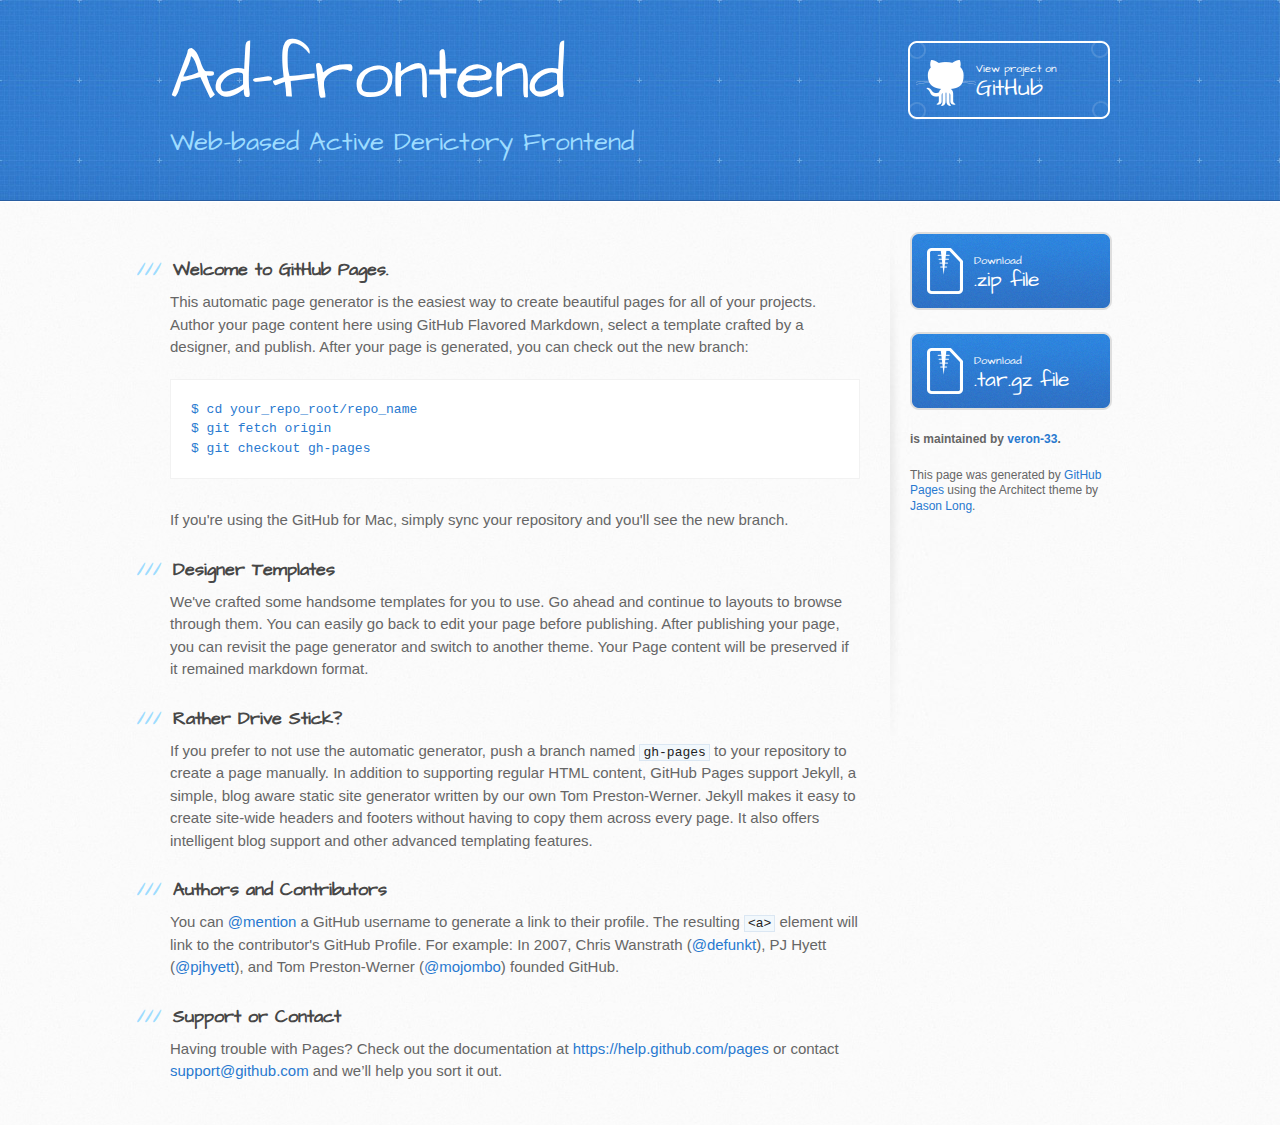
<file: index.html>
<!DOCTYPE html>
<html>
  <head>
    <meta charset='utf-8'>
    <meta http-equiv="X-UA-Compatible" content="chrome=1">
    <meta name="viewport" content="width=device-width, initial-scale=1, maximum-scale=1">
    <link href='https://fonts.googleapis.com/css?family=Architects+Daughter' rel='stylesheet' type='text/css'>
    <link rel="stylesheet" type="text/css" href="stylesheets/stylesheet.css" media="screen">
    <link rel="stylesheet" type="text/css" href="stylesheets/pygment_trac.css" media="screen">
    <link rel="stylesheet" type="text/css" href="stylesheets/print.css" media="print">

    <!--[if lt IE 9]>
    <script src="//html5shiv.googlecode.com/svn/trunk/html5.js"></script>
    <![endif]-->

    <title>Ad-frontend by veron-33</title>
  </head>

  <body>
    <header>
      <div class="inner">
        <h1>Ad-frontend</h1>
        <h2>Web-based Active Derictory Frontend</h2>
        <a href="https://github.com/veron-33/ad-frontend" class="button"><small>View project on</small> GitHub</a>
      </div>
    </header>

    <div id="content-wrapper">
      <div class="inner clearfix">
        <section id="main-content">
          <h3>
<a id="welcome-to-github-pages" class="anchor" href="#welcome-to-github-pages" aria-hidden="true"><span class="octicon octicon-link"></span></a>Welcome to GitHub Pages.</h3>

<p>This automatic page generator is the easiest way to create beautiful pages for all of your projects. Author your page content here using GitHub Flavored Markdown, select a template crafted by a designer, and publish. After your page is generated, you can check out the new branch:</p>

<pre><code>$ cd your_repo_root/repo_name
$ git fetch origin
$ git checkout gh-pages
</code></pre>

<p>If you're using the GitHub for Mac, simply sync your repository and you'll see the new branch.</p>

<h3>
<a id="designer-templates" class="anchor" href="#designer-templates" aria-hidden="true"><span class="octicon octicon-link"></span></a>Designer Templates</h3>

<p>We've crafted some handsome templates for you to use. Go ahead and continue to layouts to browse through them. You can easily go back to edit your page before publishing. After publishing your page, you can revisit the page generator and switch to another theme. Your Page content will be preserved if it remained markdown format.</p>

<h3>
<a id="rather-drive-stick" class="anchor" href="#rather-drive-stick" aria-hidden="true"><span class="octicon octicon-link"></span></a>Rather Drive Stick?</h3>

<p>If you prefer to not use the automatic generator, push a branch named <code>gh-pages</code> to your repository to create a page manually. In addition to supporting regular HTML content, GitHub Pages support Jekyll, a simple, blog aware static site generator written by our own Tom Preston-Werner. Jekyll makes it easy to create site-wide headers and footers without having to copy them across every page. It also offers intelligent blog support and other advanced templating features.</p>

<h3>
<a id="authors-and-contributors" class="anchor" href="#authors-and-contributors" aria-hidden="true"><span class="octicon octicon-link"></span></a>Authors and Contributors</h3>

<p>You can <a href="https://github.com/blog/821" class="user-mention">@mention</a> a GitHub username to generate a link to their profile. The resulting <code>&lt;a&gt;</code> element will link to the contributor's GitHub Profile. For example: In 2007, Chris Wanstrath (<a href="https://github.com/defunkt" class="user-mention">@defunkt</a>), PJ Hyett (<a href="https://github.com/pjhyett" class="user-mention">@pjhyett</a>), and Tom Preston-Werner (<a href="https://github.com/mojombo" class="user-mention">@mojombo</a>) founded GitHub.</p>

<h3>
<a id="support-or-contact" class="anchor" href="#support-or-contact" aria-hidden="true"><span class="octicon octicon-link"></span></a>Support or Contact</h3>

<p>Having trouble with Pages? Check out the documentation at <a href="https://help.github.com/pages">https://help.github.com/pages</a> or contact <a href="mailto:support@github.com">support@github.com</a> and we’ll help you sort it out.</p>
        </section>

        <aside id="sidebar">
          <a href="https://github.com/veron-33/ad-frontend/zipball/master" class="button">
            <small>Download</small>
            .zip file
          </a>
          <a href="https://github.com/veron-33/ad-frontend/tarball/master" class="button">
            <small>Download</small>
            .tar.gz file
          </a>

          <p class="repo-owner"><a href="https://github.com/veron-33/ad-frontend"></a> is maintained by <a href="https://github.com/veron-33">veron-33</a>.</p>

          <p>This page was generated by <a href="https://pages.github.com">GitHub Pages</a> using the Architect theme by <a href="https://twitter.com/jasonlong">Jason Long</a>.</p>
        </aside>
      </div>
    </div>

  
  </body>
</html>
</file>
<file: stylesheets/pygment_trac.css>
.highlight  { background: #ffffff; }
.highlight .c { color: #999988; font-style: italic } /* Comment */
.highlight .err { color: #a61717; background-color: #e3d2d2 } /* Error */
.highlight .k { font-weight: bold } /* Keyword */
.highlight .o { font-weight: bold } /* Operator */
.highlight .cm { color: #999988; font-style: italic } /* Comment.Multiline */
.highlight .cp { color: #999999; font-weight: bold } /* Comment.Preproc */
.highlight .c1 { color: #999988; font-style: italic } /* Comment.Single */
.highlight .cs { color: #999999; font-weight: bold; font-style: italic } /* Comment.Special */
.highlight .gd { color: #000000; background-color: #ffdddd } /* Generic.Deleted */
.highlight .gd .x { color: #000000; background-color: #ffaaaa } /* Generic.Deleted.Specific */
.highlight .ge { font-style: italic } /* Generic.Emph */
.highlight .gr { color: #aa0000 } /* Generic.Error */
.highlight .gh { color: #999999 } /* Generic.Heading */
.highlight .gi { color: #000000; background-color: #ddffdd } /* Generic.Inserted */
.highlight .gi .x { color: #000000; background-color: #aaffaa } /* Generic.Inserted.Specific */
.highlight .go { color: #888888 } /* Generic.Output */
.highlight .gp { color: #555555 } /* Generic.Prompt */
.highlight .gs { font-weight: bold } /* Generic.Strong */
.highlight .gu { color: #800080; font-weight: bold; } /* Generic.Subheading */
.highlight .gt { color: #aa0000 } /* Generic.Traceback */
.highlight .kc { font-weight: bold } /* Keyword.Constant */
.highlight .kd { font-weight: bold } /* Keyword.Declaration */
.highlight .kn { font-weight: bold } /* Keyword.Namespace */
.highlight .kp { font-weight: bold } /* Keyword.Pseudo */
.highlight .kr { font-weight: bold } /* Keyword.Reserved */
.highlight .kt { color: #445588; font-weight: bold } /* Keyword.Type */
.highlight .m { color: #009999 } /* Literal.Number */
.highlight .s { color: #d14 } /* Literal.String */
.highlight .na { color: #008080 } /* Name.Attribute */
.highlight .nb { color: #0086B3 } /* Name.Builtin */
.highlight .nc { color: #445588; font-weight: bold } /* Name.Class */
.highlight .no { color: #008080 } /* Name.Constant */
.highlight .ni { color: #800080 } /* Name.Entity */
.highlight .ne { color: #990000; font-weight: bold } /* Name.Exception */
.highlight .nf { color: #990000; font-weight: bold } /* Name.Function */
.highlight .nn { color: #555555 } /* Name.Namespace */
.highlight .nt { color: #000080 } /* Name.Tag */
.highlight .nv { color: #008080 } /* Name.Variable */
.highlight .ow { font-weight: bold } /* Operator.Word */
.highlight .w { color: #bbbbbb } /* Text.Whitespace */
.highlight .mf { color: #009999 } /* Literal.Number.Float */
.highlight .mh { color: #009999 } /* Literal.Number.Hex */
.highlight .mi { color: #009999 } /* Literal.Number.Integer */
.highlight .mo { color: #009999 } /* Literal.Number.Oct */
.highlight .sb { color: #d14 } /* Literal.String.Backtick */
.highlight .sc { color: #d14 } /* Literal.String.Char */
.highlight .sd { color: #d14 } /* Literal.String.Doc */
.highlight .s2 { color: #d14 } /* Literal.String.Double */
.highlight .se { color: #d14 } /* Literal.String.Escape */
.highlight .sh { color: #d14 } /* Literal.String.Heredoc */
.highlight .si { color: #d14 } /* Literal.String.Interpol */
.highlight .sx { color: #d14 } /* Literal.String.Other */
.highlight .sr { color: #009926 } /* Literal.String.Regex */
.highlight .s1 { color: #d14 } /* Literal.String.Single */
.highlight .ss { color: #990073 } /* Literal.String.Symbol */
.highlight .bp { color: #999999 } /* Name.Builtin.Pseudo */
.highlight .vc { color: #008080 } /* Name.Variable.Class */
.highlight .vg { color: #008080 } /* Name.Variable.Global */
.highlight .vi { color: #008080 } /* Name.Variable.Instance */
.highlight .il { color: #009999 } /* Literal.Number.Integer.Long */

.type-csharp .highlight .k { color: #0000FF }
.type-csharp .highlight .kt { color: #0000FF }
.type-csharp .highlight .nf { color: #000000; font-weight: normal }
.type-csharp .highlight .nc { color: #2B91AF }
.type-csharp .highlight .nn { color: #000000 }
.type-csharp .highlight .s { color: #A31515 }
.type-csharp .highlight .sc { color: #A31515 }
</file>
<file: stylesheets/print.css>
html, body, div, span, applet, object, iframe,
h1, h2, h3, h4, h5, h6, p, blockquote, pre,
a, abbr, acronym, address, big, cite, code,
del, dfn, em, img, ins, kbd, q, s, samp,
small, strike, strong, sub, sup, tt, var,
b, u, i, center,
dl, dt, dd, ol, ul, li,
fieldset, form, label, legend,
table, caption, tbody, tfoot, thead, tr, th, td,
article, aside, canvas, details, embed,
figure, figcaption, footer, header, hgroup,
menu, nav, output, ruby, section, summary,
time, mark, audio, video {
  padding: 0;
  margin: 0;
  font: inherit;
  font-size: 100%;
  vertical-align: baseline;
  border: 0;
}
/* HTML5 display-role reset for older browsers */
article, aside, details, figcaption, figure,
footer, header, hgroup, menu, nav, section {
  display: block;
}
body {
  line-height: 1;
}
ol, ul {
  list-style: none;
}
blockquote, q {
  quotes: none;
}
blockquote:before, blockquote:after,
q:before, q:after {
  content: '';
  content: none;
}
table {
  border-spacing: 0;
  border-collapse: collapse;
}
body {
  font-family: 'Helvetica Neue', Helvetica, Arial, serif;
  font-size: 13px;
  line-height: 1.5;
  color: #000;
}

a {
  font-weight: bold;
  color: #d5000d;
}

header {
  padding-top: 35px;
  padding-bottom: 10px;
}

header h1 {
  font-size: 48px;
  font-weight: bold;
  line-height: 1.2;
  color: #303030;
  letter-spacing: -1px;
}

header h2 {
  font-size: 24px;
  font-weight: normal;
  line-height: 1.3;
  color: #aaa;
  letter-spacing: -1px;
}
#downloads {
  display: none;
}
#main_content {
  padding-top: 20px;
}

code, pre {
  margin-bottom: 30px;
  font-family: Monaco, "Bitstream Vera Sans Mono", "Lucida Console", Terminal;
  font-size: 12px;
  color: #222;
}

code {
  padding: 0 3px;
}

pre {
  padding: 20px;
  overflow: auto;
  border: solid 1px #ddd;
}
pre code {
  padding: 0;
}

ul, ol, dl {
  margin-bottom: 20px;
}


/* COMMON STYLES */

table {
  width: 100%;
  border: 1px solid #ebebeb;
}

th {
  font-weight: 500;
}

td {
  font-weight: 300;
  text-align: center;
  border: 1px solid #ebebeb;
}

form {
  padding: 20px;
  background: #f2f2f2;

}


/* GENERAL ELEMENT TYPE STYLES */

h1 {
  font-size: 2.8em;
}

h2 {
  margin-bottom: 8px;
  font-size: 22px;
  font-weight: bold;
  color: #303030;
}

h3 {
  margin-bottom: 8px;
  font-size: 18px;
  font-weight: bold;
  color: #d5000d;
}

h4 {
  font-size: 16px;
  font-weight: bold;
  color: #303030;
}

h5 {
  font-size: 1em;
  color: #303030;
}

h6 {
  font-size: .8em;
  color: #303030;
}

p {
  margin-bottom: 20px;
  font-weight: 300;
}

a {
  text-decoration: none;
}

p a {
  font-weight: 400;
}

blockquote {
  padding: 0 0 0 30px;
  margin-bottom: 20px;
  font-size: 1.6em;
  border-left: 10px solid #e9e9e9;
}

ul li {
  padding-left: 20px;
  list-style-position: inside;
  list-style: disc;
}

ol li {
  padding-left: 3px;
  list-style-position: inside;
  list-style: decimal;
}

dl dd {
  font-style: italic;
  font-weight: 100;
}

footer {
  padding-top: 20px;
  padding-bottom: 30px;
  margin-top: 40px;
  font-size: 13px;
  color: #aaa;
}

footer a {
  color: #666;
}

/* MISC */
.clearfix:after {
  display: block;
  height: 0;
  clear: both;
  visibility: hidden;
  content: '.';
}

.clearfix {display: inline-block;}
* html .clearfix {height: 1%;}
.clearfix {display: block;}
</file>
<file: stylesheets/stylesheet.css>
/*! normalize.css v3.0.2 | MIT License | git.io/normalize */

/**
 * 1. Set default font family to sans-serif.
 * 2. Prevent iOS text size adjust after orientation change, without disabling
 *    user zoom.
 */

html {
  font-family: sans-serif; /* 1 */
  -webkit-text-size-adjust: 100%; /* 2 */
  -ms-text-size-adjust: 100%; /* 2 */
}

/**
 * Remove default margin.
 */

body {
  margin: 0;
}

/* HTML5 display definitions
   ========================================================================== */

/**
 * Correct `block` display not defined for any HTML5 element in IE 8/9.
 * Correct `block` display not defined for `details` or `summary` in IE 10/11
 * and Firefox.
 * Correct `block` display not defined for `main` in IE 11.
 */

article,
aside,
details,
figcaption,
figure,
footer,
header,
hgroup,
main,
menu,
nav,
section,
summary {
  display: block;
}

/**
 * 1. Correct `inline-block` display not defined in IE 8/9.
 * 2. Normalize vertical alignment of `progress` in Chrome, Firefox, and Opera.
 */

audio,
canvas,
progress,
video {
  display: inline-block; /* 1 */
  vertical-align: baseline; /* 2 */
}

/**
 * Prevent modern browsers from displaying `audio` without controls.
 * Remove excess height in iOS 5 devices.
 */

audio:not([controls]) {
  display: none;
  height: 0;
}

/**
 * Address `[hidden]` styling not present in IE 8/9/10.
 * Hide the `template` element in IE 8/9/11, Safari, and Firefox < 22.
 */

[hidden],
template {
  display: none;
}

/* Links
   ========================================================================== */

/**
 * Remove the gray background color from active links in IE 10.
 */

a {
  background-color: transparent;
}

/**
 * Improve readability when focused and also mouse hovered in all browsers.
 */

a:active,
a:hover {
  outline: 0;
}

/* Text-level semantics
   ========================================================================== */

/**
 * Address styling not present in IE 8/9/10/11, Safari, and Chrome.
 */

abbr[title] {
  border-bottom: 1px dotted;
}

/**
 * Address style set to `bolder` in Firefox 4+, Safari, and Chrome.
 */

b,
strong {
  font-weight: bold;
}

/**
 * Address styling not present in Safari and Chrome.
 */

dfn {
  font-style: italic;
}

/**
 * Address variable `h1` font-size and margin within `section` and `article`
 * contexts in Firefox 4+, Safari, and Chrome.
 */

h1 {
  margin: 0.67em 0;
  font-size: 2em;
}

/**
 * Address styling not present in IE 8/9.
 */

mark {
  color: #000;
  background: #ff0;
}

/**
 * Address inconsistent and variable font size in all browsers.
 */

small {
  font-size: 80%;
}

/**
 * Prevent `sub` and `sup` affecting `line-height` in all browsers.
 */

sub,
sup {
  position: relative;
  font-size: 75%;
  line-height: 0;
  vertical-align: baseline;
}

sup {
  top: -0.5em;
}

sub {
  bottom: -0.25em;
}

/* Embedded content
   ========================================================================== */

/**
 * Remove border when inside `a` element in IE 8/9/10.
 */

img {
  border: 0;
}

/**
 * Correct overflow not hidden in IE 9/10/11.
 */

svg:not(:root) {
  overflow: hidden;
}

/* Grouping content
   ========================================================================== */

/**
 * Address margin not present in IE 8/9 and Safari.
 */

figure {
  margin: 1em 40px;
}

/**
 * Address differences between Firefox and other browsers.
 */

hr {
  height: 0;
  -moz-box-sizing: content-box;
  box-sizing: content-box;
}

/**
 * Contain overflow in all browsers.
 */

pre {
  overflow: auto;
}

/**
 * Address odd `em`-unit font size rendering in all browsers.
 */

code,
kbd,
pre,
samp {
  font-family: monospace, monospace;
  font-size: 1em;
}

/* Forms
   ========================================================================== */

/**
 * Known limitation: by default, Chrome and Safari on OS X allow very limited
 * styling of `select`, unless a `border` property is set.
 */

/**
 * 1. Correct color not being inherited.
 *    Known issue: affects color of disabled elements.
 * 2. Correct font properties not being inherited.
 * 3. Address margins set differently in Firefox 4+, Safari, and Chrome.
 */

button,
input,
optgroup,
select,
textarea {
  margin: 0; /* 3 */
  font: inherit; /* 2 */
  color: inherit; /* 1 */
}

/**
 * Address `overflow` set to `hidden` in IE 8/9/10/11.
 */

button {
  overflow: visible;
}

/**
 * Address inconsistent `text-transform` inheritance for `button` and `select`.
 * All other form control elements do not inherit `text-transform` values.
 * Correct `button` style inheritance in Firefox, IE 8/9/10/11, and Opera.
 * Correct `select` style inheritance in Firefox.
 */

button,
select {
  text-transform: none;
}

/**
 * 1. Avoid the WebKit bug in Android 4.0.* where (2) destroys native `audio`
 *    and `video` controls.
 * 2. Correct inability to style clickable `input` types in iOS.
 * 3. Improve usability and consistency of cursor style between image-type
 *    `input` and others.
 */

button,
html input[type="button"], /* 1 */
input[type="reset"],
input[type="submit"] {
  -webkit-appearance: button; /* 2 */
  cursor: pointer; /* 3 */
}

/**
 * Re-set default cursor for disabled elements.
 */

button[disabled],
html input[disabled] {
  cursor: default;
}

/**
 * Remove inner padding and border in Firefox 4+.
 */

button::-moz-focus-inner,
input::-moz-focus-inner {
  padding: 0;
  border: 0;
}

/**
 * Address Firefox 4+ setting `line-height` on `input` using `!important` in
 * the UA stylesheet.
 */

input {
  line-height: normal;
}

/**
 * It's recommended that you don't attempt to style these elements.
 * Firefox's implementation doesn't respect box-sizing, padding, or width.
 *
 * 1. Address box sizing set to `content-box` in IE 8/9/10.
 * 2. Remove excess padding in IE 8/9/10.
 */

input[type="checkbox"],
input[type="radio"] {
  box-sizing: border-box; /* 1 */
  padding: 0; /* 2 */
}

/**
 * Fix the cursor style for Chrome's increment/decrement buttons. For certain
 * `font-size` values of the `input`, it causes the cursor style of the
 * decrement button to change from `default` to `text`.
 */

input[type="number"]::-webkit-inner-spin-button,
input[type="number"]::-webkit-outer-spin-button {
  height: auto;
}

/**
 * 1. Address `appearance` set to `searchfield` in Safari and Chrome.
 * 2. Address `box-sizing` set to `border-box` in Safari and Chrome
 *    (include `-moz` to future-proof).
 */

input[type="search"] {
  -webkit-box-sizing: content-box; /* 2 */
  -moz-box-sizing: content-box;
  box-sizing: content-box;
  -webkit-appearance: textfield; /* 1 */
}

/**
 * Remove inner padding and search cancel button in Safari and Chrome on OS X.
 * Safari (but not Chrome) clips the cancel button when the search input has
 * padding (and `textfield` appearance).
 */

input[type="search"]::-webkit-search-cancel-button,
input[type="search"]::-webkit-search-decoration {
  -webkit-appearance: none;
}

/**
 * Define consistent border, margin, and padding.
 */

fieldset {
  padding: 0.35em 0.625em 0.75em;
  margin: 0 2px;
  border: 1px solid #c0c0c0;
}

/**
 * 1. Correct `color` not being inherited in IE 8/9/10/11.
 * 2. Remove padding so people aren't caught out if they zero out fieldsets.
 */

legend {
  padding: 0; /* 2 */
  border: 0; /* 1 */
}

/**
 * Remove default vertical scrollbar in IE 8/9/10/11.
 */

textarea {
  overflow: auto;
}

/**
 * Don't inherit the `font-weight` (applied by a rule above).
 * NOTE: the default cannot safely be changed in Chrome and Safari on OS X.
 */

optgroup {
  font-weight: bold;
}

/* Tables
   ========================================================================== */

/**
 * Remove most spacing between table cells.
 */

table {
  border-spacing: 0;
  border-collapse: collapse;
}

td,
th {
  padding: 0;
}

/* LAYOUT STYLES */
body {
  font-family: 'Helvetica Neue', Helvetica, Arial, serif;
  font-size: 15px;
  font-weight: 400;
  line-height: 1.5;
  color: #666;
  background: #fafafa url(../images/body-bg.jpg) 0 0 repeat;
}

p {
  margin-top: 0;
}

a {
  color: #2879d0;
}
a:hover {
  color: #2268b2;
}

header {
  padding-top: 40px;
  padding-bottom: 40px;
  font-family: 'Architects Daughter', 'Helvetica Neue', Helvetica, Arial, serif;
  background: #2e7bcf url(../images/header-bg.jpg) 0 0 repeat-x;
  border-bottom: solid 1px #275da1;
}

header h1 {
  width: 540px;
  margin-top: 0;
  margin-bottom: 0.2em;
  font-size: 72px;
  font-weight: normal;
  line-height: 1;
  color: #fff;
  letter-spacing: -1px;
}

header h2 {
  width: 540px;
  margin-top: 0;
  margin-bottom: 0;
  font-size: 26px;
  font-weight: normal;
  line-height: 1.3;
  color: #9ddcff;
  letter-spacing: 0;
}

.inner {
  position: relative;
  width: 940px;
  margin: 0 auto;
}

#content-wrapper {
  padding-top: 30px;
  border-top: solid 1px #fff;
}

#main-content {
  float: left;
  width: 690px;
}

#main-content img {
  max-width: 100%;
}

aside#sidebar {
  float: right;
  width: 200px;
  min-height: 504px;
  padding-left: 20px;
  font-size: 12px;
  line-height: 1.3;
  background: transparent url(../images/sidebar-bg.jpg) 0 0 no-repeat;
}

aside#sidebar p.repo-owner,
aside#sidebar p.repo-owner a {
  font-weight: bold;
}

#downloads {
  margin-bottom: 40px;
}

a.button {
  width: 134px;
  height: 58px;
  padding-top: 22px;
  padding-left: 68px;
  font-family: 'Architects Daughter', 'Helvetica Neue', Helvetica, Arial, serif;
  font-size: 23px;
  line-height: 1.2;
  color: #fff;
}
a.button small {
  display: block;
  font-size: 11px;
}
header a.button {
  position: absolute;
  top: 0;
  right: 0;
  background: transparent url(../images/github-button.png) 0 0 no-repeat;
}
aside a.button {
  display: block;
  width: 138px;
  padding-left: 64px;
  margin-bottom: 20px;
  font-size: 21px;
  background: transparent url(../images/download-button.png) 0 0 no-repeat;
}

code, pre {
  margin-bottom: 30px;
  font-family: Monaco, "Bitstream Vera Sans Mono", "Lucida Console", Terminal, monospace;
  font-size: 13px;
  color: #222;
}

code {
  padding: 0 3px;
  background-color: #f2f8fc;
  border: solid 1px #dbe7f3;
}

pre {
  padding: 20px;
  overflow: auto;
  text-shadow: none;
  background: #fff;
  border: solid 1px #f2f2f2;
}
pre code {
  padding: 0;
  color: #2879d0;
  background-color: #fff;
  border: none;
}

ul, ol, dl {
  margin-bottom: 20px;
}


/* COMMON STYLES */

hr {
  height: 0;
  margin-top: 1em;
  margin-bottom: 1em;
  border: 0;
  border-top: solid 1px #ddd;
}

table {
  width: 100%;
  border: 1px solid #ebebeb;
}

th {
  font-weight: 500;
}

td {
  font-weight: 300;
  text-align: center;
  border: 1px solid #ebebeb;
}

form {
  padding: 20px;
  background: #f2f2f2;

}


/* GENERAL ELEMENT TYPE STYLES */

#main-content h1 {
  margin-top: 0;
  margin-bottom: 0;
  font-family: 'Architects Daughter', 'Helvetica Neue', Helvetica, Arial, serif;
  font-size: 2.8em;
  font-weight: normal;
  color: #474747;
  text-indent: 6px;
  letter-spacing: -1px;
}

#main-content h1:before {
  padding-right: 0.3em;
  margin-left: -0.9em;
  color: #9ddcff;
  content: "/";
}

#main-content h2 {
  margin-bottom: 8px;
  font-family: 'Architects Daughter', 'Helvetica Neue', Helvetica, Arial, serif;
  font-size: 22px;
  font-weight: bold;
  color: #474747;
  text-indent: 4px;
}
#main-content h2:before {
  padding-right: 0.3em;
  margin-left: -1.5em;
  content: "//";
  color: #9ddcff;
}

#main-content h3 {
  margin-top: 24px;
  margin-bottom: 8px;
  font-family: 'Architects Daughter', 'Helvetica Neue', Helvetica, Arial, serif;
  font-size: 18px;
  font-weight: bold;
  color: #474747;
  text-indent: 3px;
}

#main-content h3:before {
  padding-right: 0.3em;
  margin-left: -2em;
  content: "///";
  color: #9ddcff;
}

#main-content h4 {
  margin-bottom: 8px;
  font-family: 'Architects Daughter', 'Helvetica Neue', Helvetica, Arial, serif;
  font-size: 15px;
  font-weight: bold;
  color: #474747;
  text-indent: 3px;
}

h4:before {
  padding-right: 0.3em;
  margin-left: -2.8em;
  content: "////";
  color: #9ddcff;
}

#main-content h5 {
  margin-bottom: 8px;
  font-family: 'Architects Daughter', 'Helvetica Neue', Helvetica, Arial, serif;
  font-size: 14px;
  color: #474747;
  text-indent: 3px;
}
h5:before {
  padding-right: 0.3em;
  margin-left: -3.2em;
  content: "/////";
  color: #9ddcff;
}

#main-content h6 {
  margin-bottom: 8px;
  font-family: 'Architects Daughter', 'Helvetica Neue', Helvetica, Arial, serif;
  font-size: .8em;
  color: #474747;
  text-indent: 3px;
}
h6:before {
  padding-right: 0.3em;
  margin-left: -3.7em;
  content: "//////";
  color: #9ddcff;
}

p {
  margin-bottom: 20px;
}

a {
  text-decoration: none;
}

p a {
  font-weight: 400;
}

blockquote {
  padding: 0 0 0 30px;
  margin-bottom: 20px;
  font-size: 1.6em;
  border-left: 10px solid #e9e9e9;
}

ul {
  list-style-position: inside;
  list-style: disc;
  padding-left: 20px;
}

ol {
  list-style-position: inside;
  list-style: decimal;
  padding-left: 3px;
}

dl dd {
  font-style: italic;
  font-weight: 100;
}

footer {
  padding-top: 20px;
  padding-bottom: 30px;
  margin-top: 40px;
  font-size: 13px;
  color: #aaa;
  background: transparent url('../images/hr.png') 0 0 no-repeat;
}

footer a {
  color: #666;
}
footer a:hover {
  color: #444;
}

/* MISC */
.clearfix:after {
  display: block;
  height: 0;
  clear: both;
  visibility: hidden;
  content: '.';
}

.clearfix {display: inline-block;}
* html .clearfix {height: 1%;}
.clearfix {display: block;}

/* #Media Queries
================================================== */

/* Smaller than standard 960 (devices and browsers) */
@media only screen and (max-width: 959px) { }

/* Tablet Portrait size to standard 960 (devices and browsers) */
@media only screen and (min-width: 768px) and (max-width: 959px) {
  .inner {
    width: 740px;
  }
  header h1, header h2 {
    width: 340px;
  }
  header h1 {
    font-size: 60px;
  }
  header h2 {
    font-size: 30px;
  }
  #main-content {
    width: 490px;
  }
  #main-content h1:before,
  #main-content h2:before,
  #main-content h3:before,
  #main-content h4:before,
  #main-content h5:before,
  #main-content h6:before {
    padding-right: 0;
    margin-left: 0;
    content: none;
  }
}

/* All Mobile Sizes (devices and browser) */
@media only screen and (max-width: 767px) {
  .inner {
    width: 93%;
  }
  header {
    padding: 20px 0;
  }
  header .inner {
    position: relative;
  }
  header h1, header h2 {
    width: 100%;
  }
  header h1 {
    font-size: 48px;
  }
  header h2 {
    font-size: 24px;
  }
  header a.button {
    position: relative;
    display: inline-block;
    width: auto;
    height: auto;
    padding: 5px 10px;
    margin-top: 15px;
    font-size: 13px;
    line-height: 1;
    color: #2879d0;
    text-align: center;
    background-color: #9ddcff;
    background-image: none;
    border-radius: 5px;
    -moz-border-radius: 5px;
    -webkit-border-radius: 5px;
  }
  header a.button small {
    display: inline;
    font-size: 13px;
  }
  #main-content,
  aside#sidebar {
    float: none;
    width: 100% ! important;
  }
  aside#sidebar {
    min-height: 0;
    padding: 20px 0;
    margin-top: 20px;
    background-image: none;
    border-top: solid 1px #ddd;
  }
  aside#sidebar a.button {
    display: none;
  }
  #main-content h1:before,
  #main-content h2:before,
  #main-content h3:before,
  #main-content h4:before,
  #main-content h5:before,
  #main-content h6:before {
    padding-right: 0;
    margin-left: 0;
    content: none;
  }
}

/* Mobile Landscape Size to Tablet Portrait (devices and browsers) */
@media only screen and (min-width: 480px) and (max-width: 767px) { }

/* Mobile Portrait Size to Mobile Landscape Size (devices and browsers) */
@media only screen and (max-width: 479px) { }
</file>
